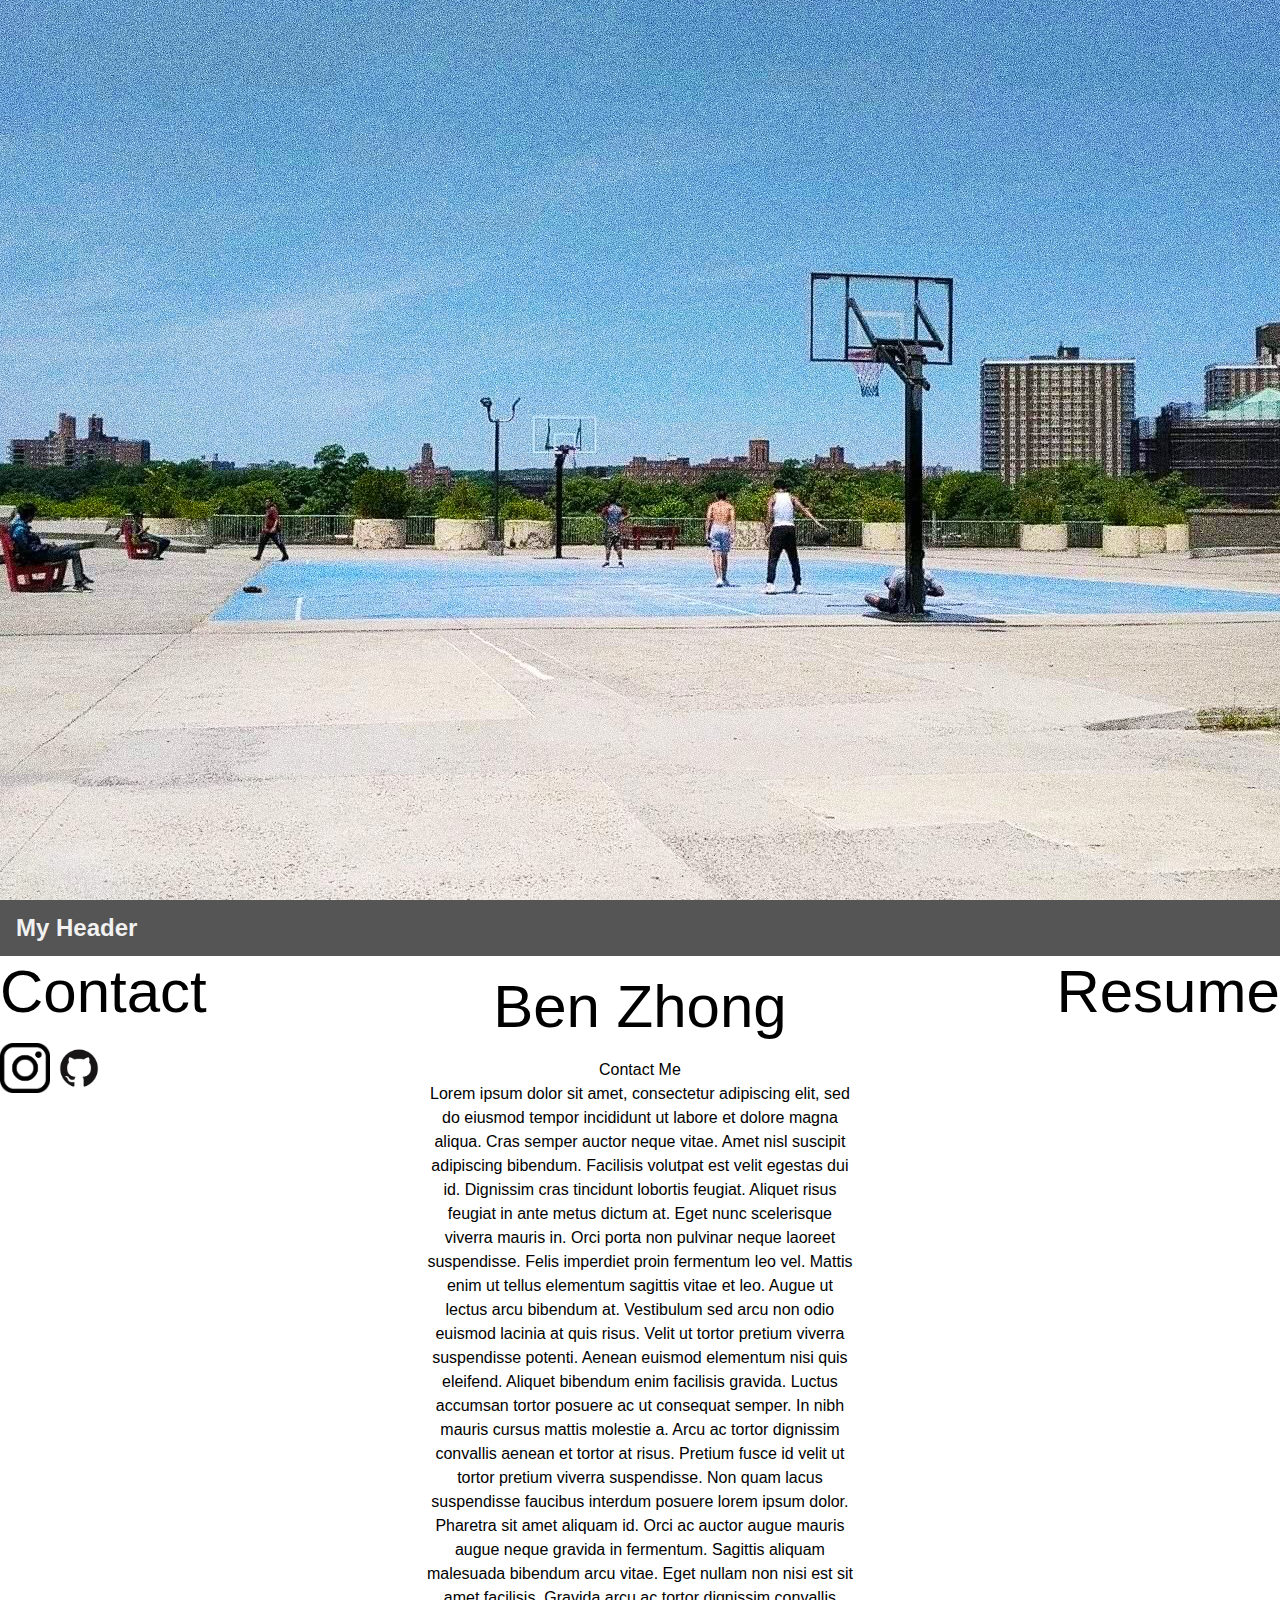
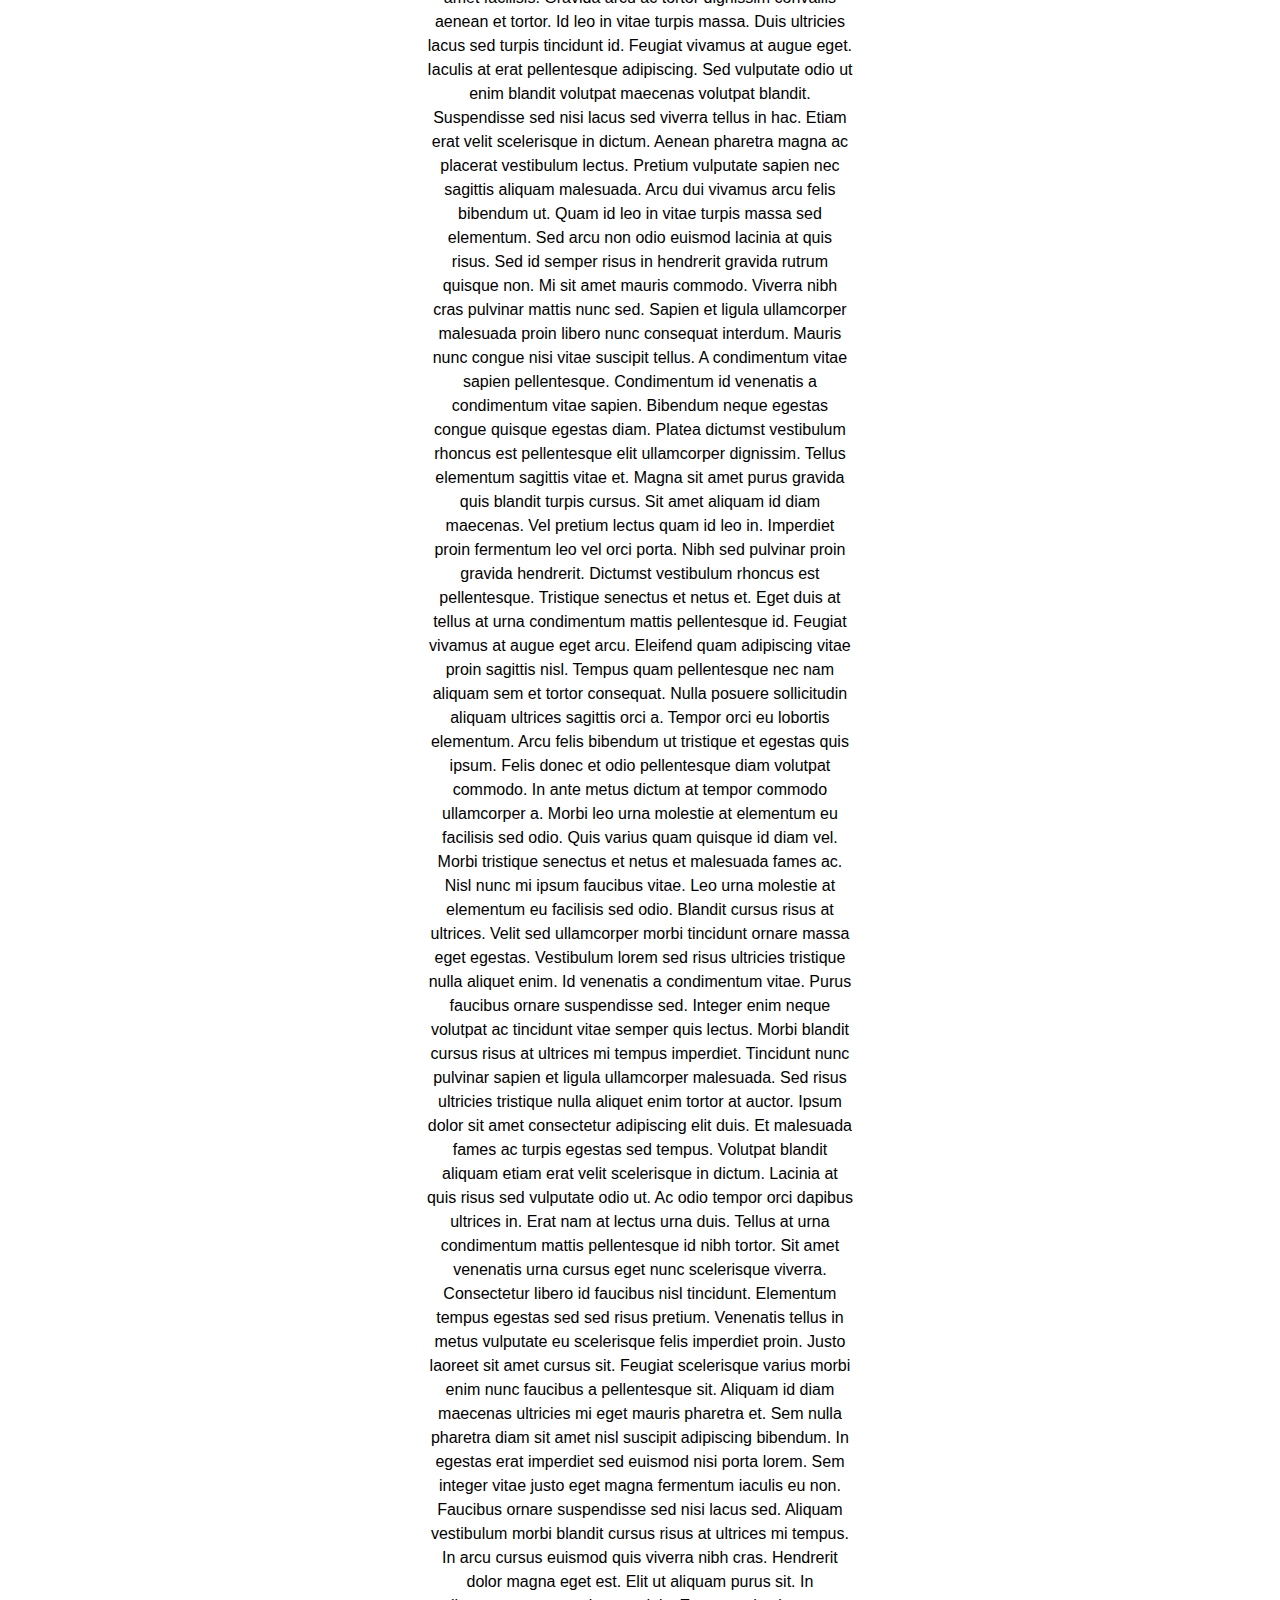
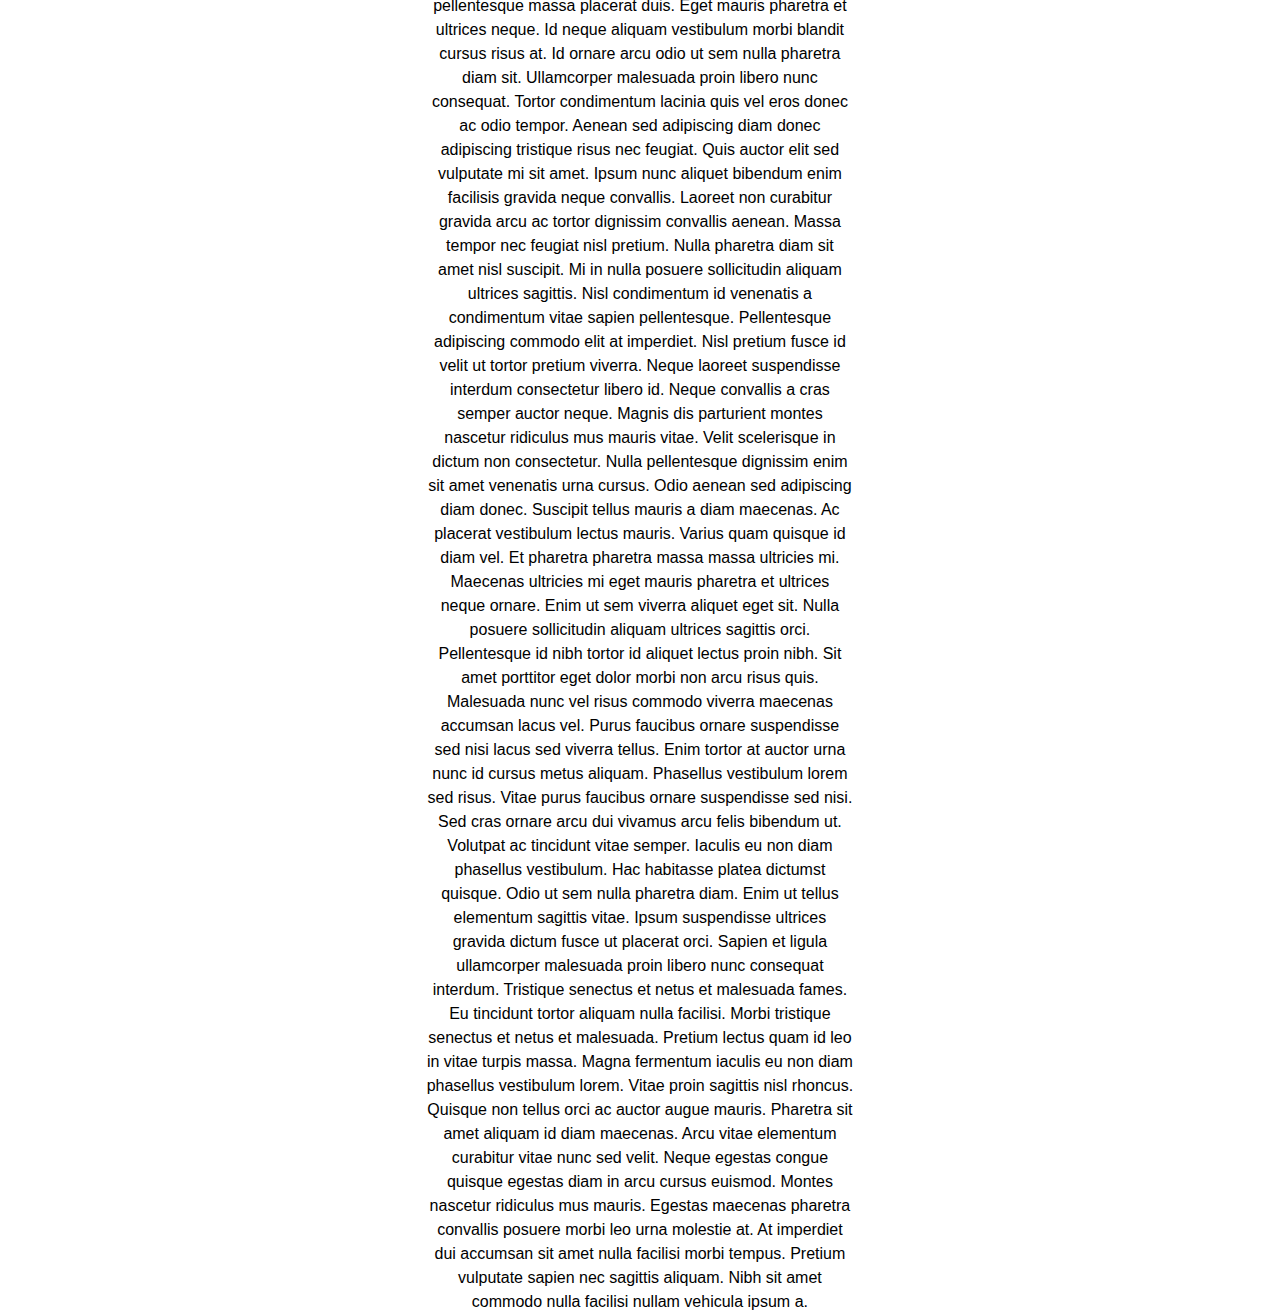
<file: index.html>
<!DOCTYPE html>
<html lang="en">

<head>
    <meta charset="UTF-8">
    <meta http-equiv="X-UA-Compatible" content="IE=edge">
    <meta name="viewport" content="width=device-width, initial-scale=1.0">
    <title>Ben Zhong</title>
    <link rel="stylesheet" href="styles.css">
    <script src="myScript.js"></script>
</head>

<body> 
    <script>
        window.onscroll = function() {myFunction()};

    // Get the header
    var header = document.getElementById("myHeader");

    // Get the offset position of the navba r
    var sticky = header.offsetTop;

    // Add the sticky class to the header when you reach its scroll position. Remove "sticky" when you leave the scroll position
    function myFunction() {
        if (window.pageYOffset > sticky) {
        header.classList.add("sticky");
    } 
    else {
    header.classList.remove("sticky");
        }
    }   
    </script>
    
    <section id="showcase1" class="showcase">
        
        <div class="img-container">
            <img class="img" src=file/rooftopfilmgrain.jpg>
        </div>

        <h1 class="acontent">
            <iframe src="https://free.timeanddate.com/clock/i8yaj831/n179/fs20/tct/pct/ftbi/pd2/tt0/tw0/tm2/ts1/tb2" frameborder="0" width="213" height="25" allowtransparency="true"></iframe>        
        </h1>

    </section>

    <section>
        <div class="header" id="myHeader">
            <h2>My Header</h2>
          </div>
    </section>
    
    <section id="topintro">
        <div class="row">
            <div class="column">
                
                <h1>
                    Contact
                </h1>
                
                <div class="social">
                    <a href="https://www.instagram.com/damezhong/" target="_blank"><img src=file/iglogo.png alt="ig logo black white" width="50" height="auto"> </a>
                    <a href="https://github.com/benjaminzhong1" target="_blank"><img src=file/githublogo.png alt="github logo black white" width="50" height="auto"> </a>
                </div>
            
            </div>
            
            <div class="column">
                
                <div class="center">
                    
                    <h1 class="content">
                        
                        <h1>Ben Zhong</h1>
                        <a href="page2.html" class="btn">Contact Me</a>
                        <p>
                            Lorem ipsum dolor sit amet, consectetur adipiscing elit, sed do eiusmod tempor incididunt ut labore et dolore magna aliqua. Cras semper auctor neque vitae. Amet nisl suscipit adipiscing bibendum. Facilisis volutpat est velit egestas dui id. Dignissim cras tincidunt lobortis feugiat. Aliquet risus feugiat in ante metus dictum at. Eget nunc scelerisque viverra mauris in. Orci porta non pulvinar neque laoreet suspendisse. Felis imperdiet proin fermentum leo vel. Mattis enim ut tellus elementum sagittis vitae et leo. Augue ut lectus arcu bibendum at. Vestibulum sed arcu non odio euismod lacinia at quis risus. Velit ut tortor pretium viverra suspendisse potenti. Aenean euismod elementum nisi quis eleifend. Aliquet bibendum enim facilisis gravida. Luctus accumsan tortor posuere ac ut consequat semper.

In nibh mauris cursus mattis molestie a. Arcu ac tortor dignissim convallis aenean et tortor at risus. Pretium fusce id velit ut tortor pretium viverra suspendisse. Non quam lacus suspendisse faucibus interdum posuere lorem ipsum dolor. Pharetra sit amet aliquam id. Orci ac auctor augue mauris augue neque gravida in fermentum. Sagittis aliquam malesuada bibendum arcu vitae. Eget nullam non nisi est sit amet facilisis. Gravida arcu ac tortor dignissim convallis aenean et tortor. Id leo in vitae turpis massa. Duis ultricies lacus sed turpis tincidunt id. Feugiat vivamus at augue eget. Iaculis at erat pellentesque adipiscing. Sed vulputate odio ut enim blandit volutpat maecenas volutpat blandit. Suspendisse sed nisi lacus sed viverra tellus in hac. Etiam erat velit scelerisque in dictum.

Aenean pharetra magna ac placerat vestibulum lectus. Pretium vulputate sapien nec sagittis aliquam malesuada. Arcu dui vivamus arcu felis bibendum ut. Quam id leo in vitae turpis massa sed elementum. Sed arcu non odio euismod lacinia at quis risus. Sed id semper risus in hendrerit gravida rutrum quisque non. Mi sit amet mauris commodo. Viverra nibh cras pulvinar mattis nunc sed. Sapien et ligula ullamcorper malesuada proin libero nunc consequat interdum. Mauris nunc congue nisi vitae suscipit tellus. A condimentum vitae sapien pellentesque. Condimentum id venenatis a condimentum vitae sapien.

Bibendum neque egestas congue quisque egestas diam. Platea dictumst vestibulum rhoncus est pellentesque elit ullamcorper dignissim. Tellus elementum sagittis vitae et. Magna sit amet purus gravida quis blandit turpis cursus. Sit amet aliquam id diam maecenas. Vel pretium lectus quam id leo in. Imperdiet proin fermentum leo vel orci porta. Nibh sed pulvinar proin gravida hendrerit. Dictumst vestibulum rhoncus est pellentesque. Tristique senectus et netus et. Eget duis at tellus at urna condimentum mattis pellentesque id. Feugiat vivamus at augue eget arcu. Eleifend quam adipiscing vitae proin sagittis nisl. Tempus quam pellentesque nec nam aliquam sem et tortor consequat. Nulla posuere sollicitudin aliquam ultrices sagittis orci a. Tempor orci eu lobortis elementum. Arcu felis bibendum ut tristique et egestas quis ipsum.

Felis donec et odio pellentesque diam volutpat commodo. In ante metus dictum at tempor commodo ullamcorper a. Morbi leo urna molestie at elementum eu facilisis sed odio. Quis varius quam quisque id diam vel. Morbi tristique senectus et netus et malesuada fames ac. Nisl nunc mi ipsum faucibus vitae. Leo urna molestie at elementum eu facilisis sed odio. Blandit cursus risus at ultrices. Velit sed ullamcorper morbi tincidunt ornare massa eget egestas. Vestibulum lorem sed risus ultricies tristique nulla aliquet enim. Id venenatis a condimentum vitae. Purus faucibus ornare suspendisse sed. Integer enim neque volutpat ac tincidunt vitae semper quis lectus. Morbi blandit cursus risus at ultrices mi tempus imperdiet. Tincidunt nunc pulvinar sapien et ligula ullamcorper malesuada. Sed risus ultricies tristique nulla aliquet enim tortor at auctor.

Ipsum dolor sit amet consectetur adipiscing elit duis. Et malesuada fames ac turpis egestas sed tempus. Volutpat blandit aliquam etiam erat velit scelerisque in dictum. Lacinia at quis risus sed vulputate odio ut. Ac odio tempor orci dapibus ultrices in. Erat nam at lectus urna duis. Tellus at urna condimentum mattis pellentesque id nibh tortor. Sit amet venenatis urna cursus eget nunc scelerisque viverra. Consectetur libero id faucibus nisl tincidunt. Elementum tempus egestas sed sed risus pretium. Venenatis tellus in metus vulputate eu scelerisque felis imperdiet proin. Justo laoreet sit amet cursus sit. Feugiat scelerisque varius morbi enim nunc faucibus a pellentesque sit. Aliquam id diam maecenas ultricies mi eget mauris pharetra et. Sem nulla pharetra diam sit amet nisl suscipit adipiscing bibendum. In egestas erat imperdiet sed euismod nisi porta lorem. Sem integer vitae justo eget magna fermentum iaculis eu non. Faucibus ornare suspendisse sed nisi lacus sed. Aliquam vestibulum morbi blandit cursus risus at ultrices mi tempus.

In arcu cursus euismod quis viverra nibh cras. Hendrerit dolor magna eget est. Elit ut aliquam purus sit. In pellentesque massa placerat duis. Eget mauris pharetra et ultrices neque. Id neque aliquam vestibulum morbi blandit cursus risus at. Id ornare arcu odio ut sem nulla pharetra diam sit. Ullamcorper malesuada proin libero nunc consequat. Tortor condimentum lacinia quis vel eros donec ac odio tempor. Aenean sed adipiscing diam donec adipiscing tristique risus nec feugiat. Quis auctor elit sed vulputate mi sit amet. Ipsum nunc aliquet bibendum enim facilisis gravida neque convallis. Laoreet non curabitur gravida arcu ac tortor dignissim convallis aenean. Massa tempor nec feugiat nisl pretium. Nulla pharetra diam sit amet nisl suscipit.

Mi in nulla posuere sollicitudin aliquam ultrices sagittis. Nisl condimentum id venenatis a condimentum vitae sapien pellentesque. Pellentesque adipiscing commodo elit at imperdiet. Nisl pretium fusce id velit ut tortor pretium viverra. Neque laoreet suspendisse interdum consectetur libero id. Neque convallis a cras semper auctor neque. Magnis dis parturient montes nascetur ridiculus mus mauris vitae. Velit scelerisque in dictum non consectetur. Nulla pellentesque dignissim enim sit amet venenatis urna cursus. Odio aenean sed adipiscing diam donec. Suscipit tellus mauris a diam maecenas. Ac placerat vestibulum lectus mauris.

Varius quam quisque id diam vel. Et pharetra pharetra massa massa ultricies mi. Maecenas ultricies mi eget mauris pharetra et ultrices neque ornare. Enim ut sem viverra aliquet eget sit. Nulla posuere sollicitudin aliquam ultrices sagittis orci. Pellentesque id nibh tortor id aliquet lectus proin nibh. Sit amet porttitor eget dolor morbi non arcu risus quis. Malesuada nunc vel risus commodo viverra maecenas accumsan lacus vel. Purus faucibus ornare suspendisse sed nisi lacus sed viverra tellus. Enim tortor at auctor urna nunc id cursus metus aliquam. Phasellus vestibulum lorem sed risus. Vitae purus faucibus ornare suspendisse sed nisi. Sed cras ornare arcu dui vivamus arcu felis bibendum ut. Volutpat ac tincidunt vitae semper. Iaculis eu non diam phasellus vestibulum. Hac habitasse platea dictumst quisque. Odio ut sem nulla pharetra diam. Enim ut tellus elementum sagittis vitae.

Ipsum suspendisse ultrices gravida dictum fusce ut placerat orci. Sapien et ligula ullamcorper malesuada proin libero nunc consequat interdum. Tristique senectus et netus et malesuada fames. Eu tincidunt tortor aliquam nulla facilisi. Morbi tristique senectus et netus et malesuada. Pretium lectus quam id leo in vitae turpis massa. Magna fermentum iaculis eu non diam phasellus vestibulum lorem. Vitae proin sagittis nisl rhoncus. Quisque non tellus orci ac auctor augue mauris. Pharetra sit amet aliquam id diam maecenas. Arcu vitae elementum curabitur vitae nunc sed velit. Neque egestas congue quisque egestas diam in arcu cursus euismod. Montes nascetur ridiculus mus mauris. Egestas maecenas pharetra convallis posuere morbi leo urna molestie at. At imperdiet dui accumsan sit amet nulla facilisi morbi tempus. Pretium vulputate sapien nec sagittis aliquam. Nibh sit amet commodo nulla facilisi nullam vehicula ipsum a.
                        </p>
                        

                    </h1>
                    
                </div>
            
            </div>
            
            <div class="column">
                <h1 class="right"> <a href = "file/Benjamin Zhong Resume 2023.pdf" target="_blank">Resume</a></h1>
            </div>
        
        </div>

    </section>

</body>
</file>
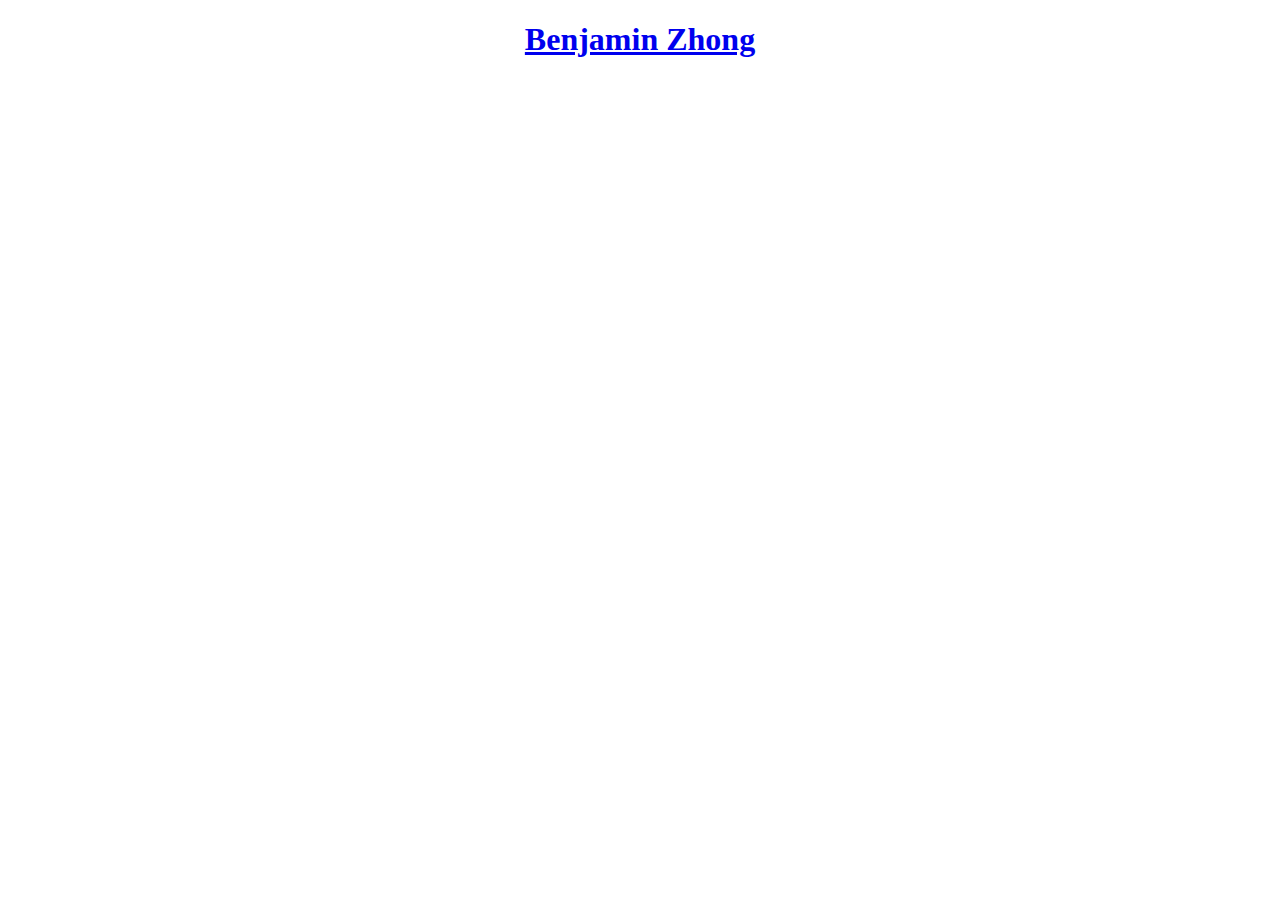
<file: main.html>
<!DOCTYPE html>
<html lang="en">

<head>
    <meta charset="UTF-8">
    <meta http-equiv="X-UA-Compatible" content="IE=edge">
    <meta name="viewport" content="width=device-width, initial-scale=1.0">
    <p><h1><a href=benzhong.me>Benjamin Zhong</a></h1></p>
    <style>
        title {text-align: center;}
        a {text-align: center;}
        h1 {text-align: center;}
        h3 {text-align: center;}
        p {text-align: center;}
        nav {text-align: center;}
    </style>
</head>

<body> 
     <!--# Site Under Construction  ![image](https://user-images.githubusercontent.com/97631450/221776649-133ad6de-96af-4301-a794-398001a4d818.png) -->
</body>
</file>
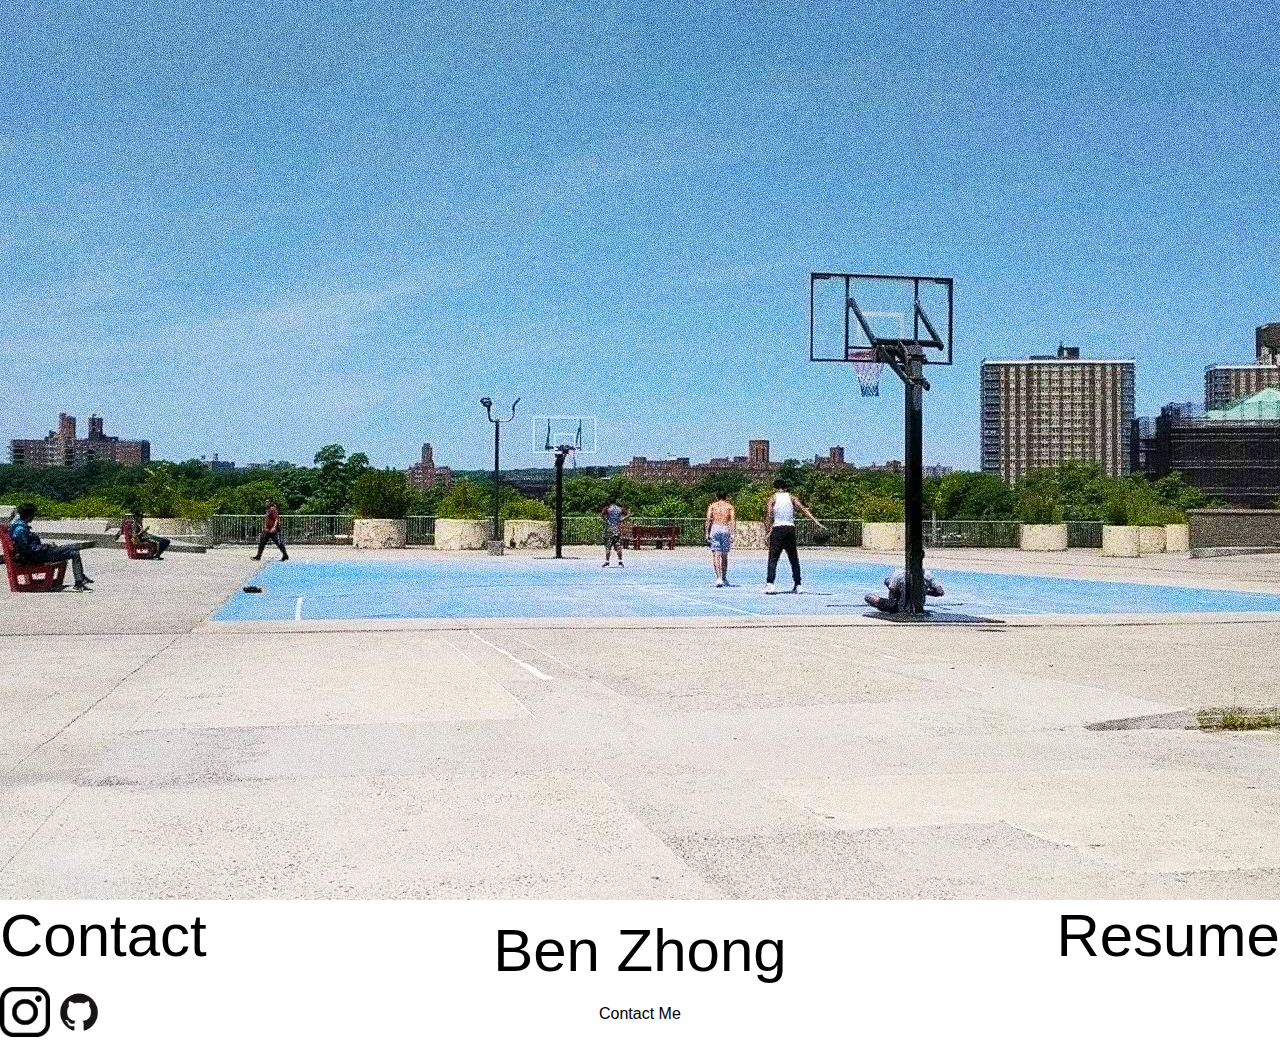
<file: page2.html>
<!DOCTYPE html>
<html lang="en">

<head>
    <meta charset="UTF-8">
    <meta http-equiv="X-UA-Compatible" content="IE=edge">
    <meta name="viewport" content="width=device-width, initial-scale=1.0">
    <title>Ben Zhong 2</title>
    <link rel="stylesheet" href="styles.css">
</head>

<body> 
    
    <section id="showcase1" class="showcase">
        
        <div class="img-container">
            <img class="img" src=files/rooftopfilmgrain.jpg>
        </div>

        <h1 class="content">
            <iframe src="https://free.timeanddate.com/clock/i8yaj831/n179/fs20/tct/pct/ftbi/pd2/tt0/tw0/tm2/ts1/tb2" frameborder="0" width="213" height="25" allowtransparency="true"></iframe>        
        </h1>

    </section>

    <section>
        <nav 
    </section>
    
    <section id="topintro">
        <div class="row">
            <div class="column">
                
                <h1>
                    Contact
                </h1>
                
                <div class="social">
                    <a href="https://www.instagram.com/damezhong/" target="_blank"><img src=files/iglogo.png alt="ig logo black white" width="50" height="auto"> </a>
                    <a href="https://github.com/benjaminzhong1" target="_blank"><img src=files/githublogo.png alt="github logo black white" width="50" height="auto"> </a>
                </div>
            
            </div>
            
            <div class="column">
                
                <div class="center">
                    
                    <h1 class="content">
                        
                        <h1>Ben Zhong</h1>
                        <a href="index.html" class="btn">Contact Me</a>
                        

                    </h1>
                    
                </div>
            
            </div>
            
            <div class="column">
                <h1 class="right"> <a href = "files/Benjamin Zhong Resume 2023.pdf" target="_blank">Resume</a></h1>
            </div>
        
        </div>

    </section>

</body>
</file>
<file: styles.css>
:root{
    --primary-color: black;
}

*{
    margin: 0;
    padding: 0;
    box-sizing: border-box;
}

body {
    font-family: riforma, sans-serif;
    line-height: 1.5;
}

a{
    text-decoration: none;
    color: var(--primary-color);
}

h1 {
    font-weight: 300;
    font-size: 60px;
    line-height: 1.2;
    margin-bottom: 15px;
}

.showcase{
    position:relative;
    height: 100vh;
    display: flex;
    flex-direction: column;
    align-items: center;
    justify-content: center;
    text-align: center;
    padding: 0 20px;
    color:black;
}

 .img-container{
    position: absolute;
    top: 0;
    left: 0;
    width: 100%;
    height: 100%;
    overflow: hidden;
}

.img-container img{
    min-width: 100%;
    min-height: 100%;
    object-fit: contain;
    position: absolute;
    top: 50%;
    left: 50%;
    transform: translate(-50%,-50%);
}

.acontent{
    z-index: 10;
    color: black;
    transform: translate(0%, -150%);
}

.btn{
    color:inherit;
}

.column{
    float: left;
    width: 33.33%;
}

.left{
    text-align: left;
}

.right{
    text-align: right;
}

.center{
    text-align: center;
}

.header {
    padding: 10px 16px;
    background: #555;
    color: #f1f1f1;
  }
  

.bcontent {
    padding: 16px;
}
  

.sticky {
    position: fixed;
    top: 0;
    width: 100%
}
  

.sticky + .bcontent {
    padding-top: 102px;
}
</file>
